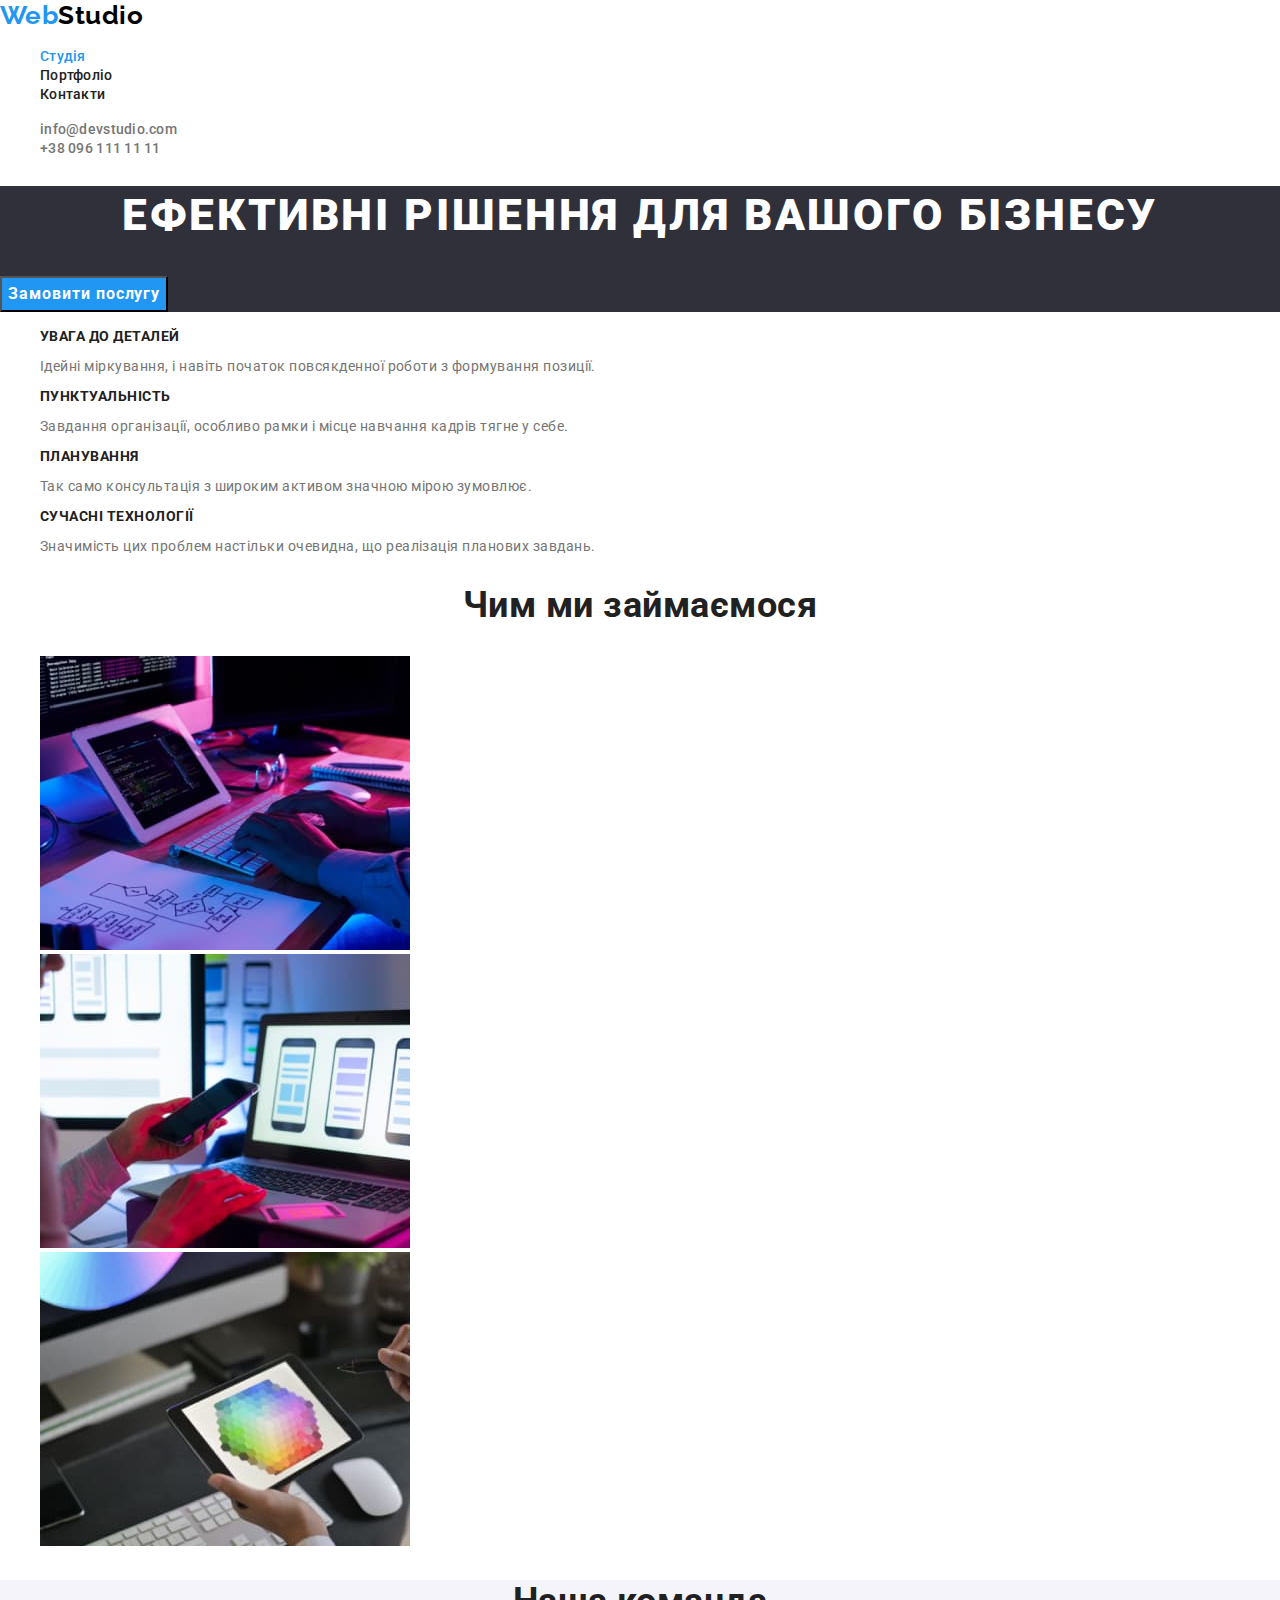
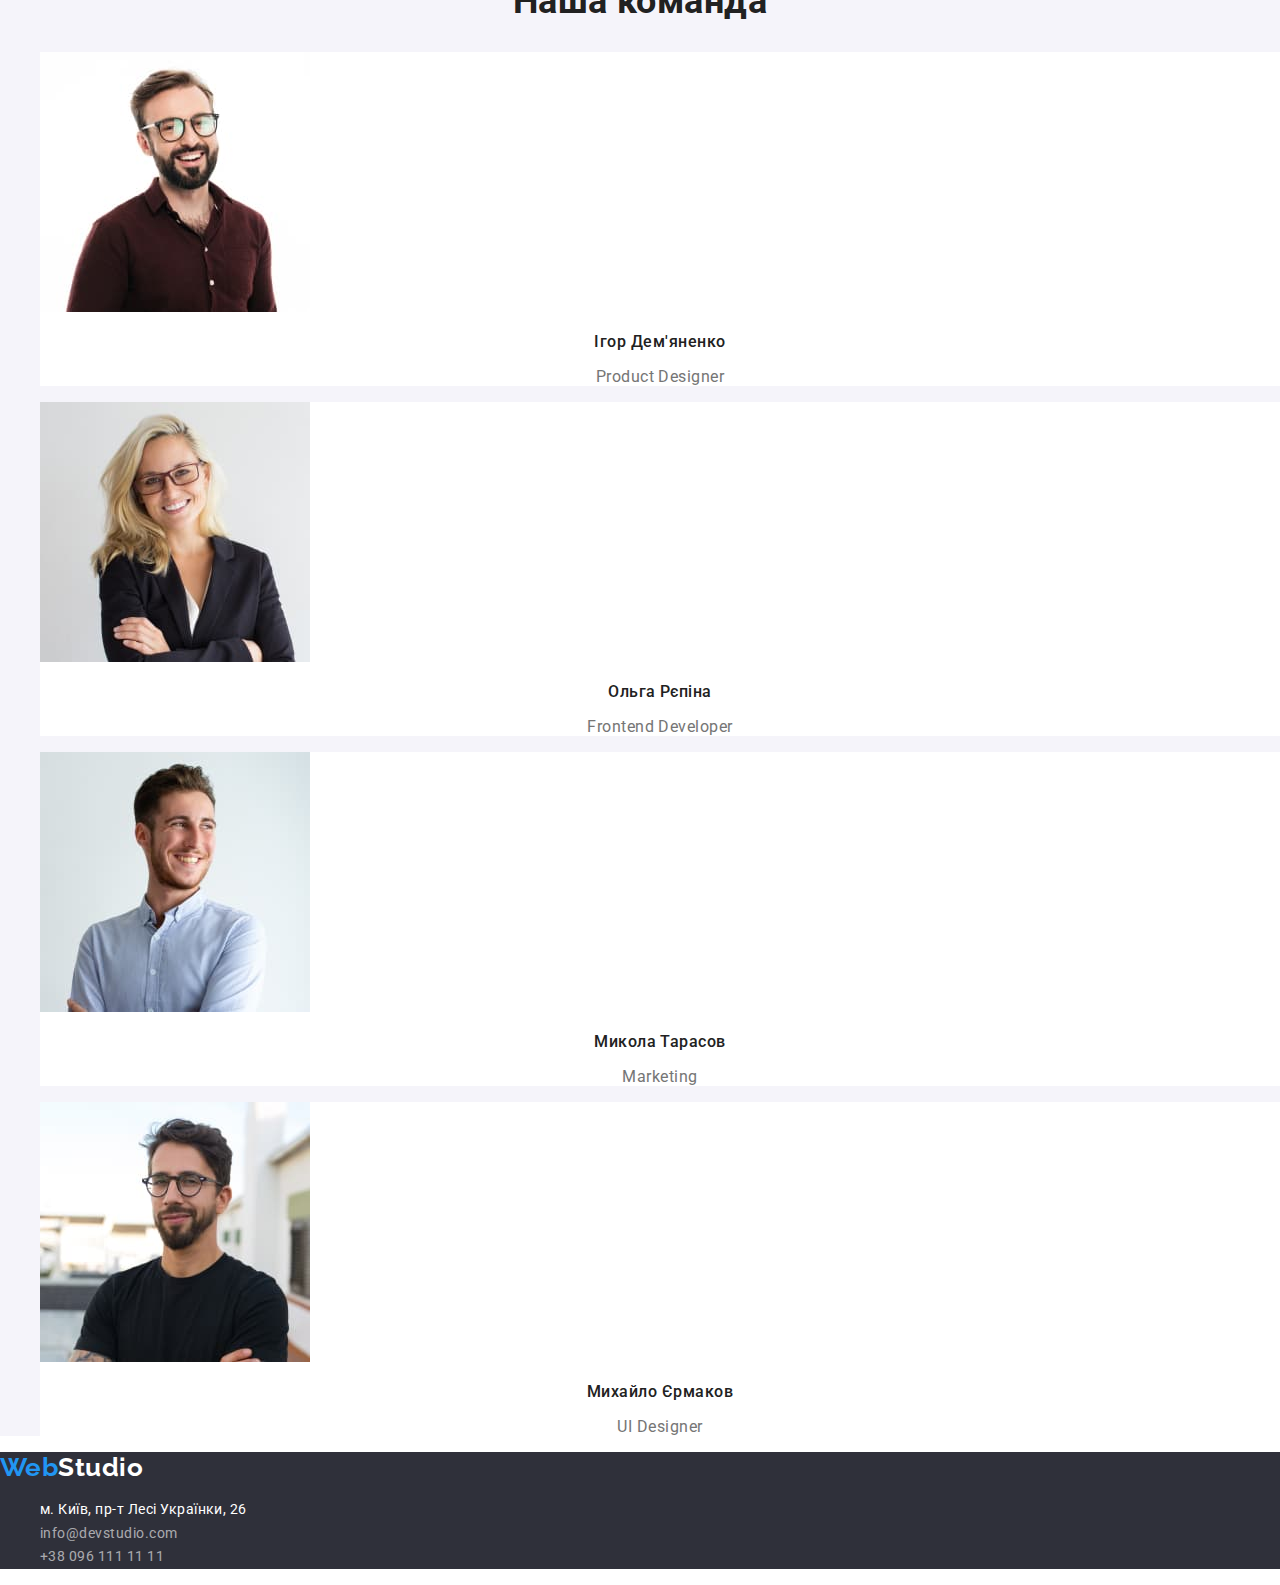
<file: index.html>
<!DOCTYPE html>

<html lang="uk">
  <head>
    <meta charset="UTF-8" />
    <meta http-equiv="X-UA-Compatible" content="IE=edge" />
    <meta name="viewport" content="width=device-width, initial-scale=1.0" />
    <title>Студія веб розробки WebStudio</title>
    <link rel="stylesheet" href="./css/style.css" />
    <link rel="preconnect" href="https://fonts.googleapis.com" />
    <link rel="preconnect" href="https://fonts.gstatic.com" crossorigin />
    <link
      href="https://fonts.googleapis.com/css2?family=Raleway:wght@700&family=Roboto:wght@400;500;700;900&display=swap"
      rel="stylesheet" />
  </head>

  <body class="page">
    <header class="header">
      <nav class="nav">
        <a class="logo link" href="./index.html" lang="en"><span class="logo-text-accent">Web</span><span class="logo-text-dark">Studio</span></a>
        <ul class="list">
          <li><a class="link header-link current" href="./index.html">Студія</a></li>
          <li><a class="link header-link" href="./portfolio.html">Портфоліо</a></li>
          <li><a class="link nav-link main-nav-link header-link" href="#">Контакти</a></li>
        </ul>
      </nav>
      <ul class="list">
        <li><a class="link header-link header-link-contacts" href="mailto:info@devstudio.com">info@devstudio.com</a></li>
        <li><a class="link header-link header-link-contacts" href="tel:+380961111111">+38 096 111 11 11</a></li>
      </ul>
    </header>
    <main>
      <!-- Hero block -->
      <section class="section hero">
        <h1 class="page-title">Ефективні рішення для вашого бізнесу</h1>
        <button class="btn main-btn" type="button">Замовити послугу</button>
      </section>

      <!-- Features -->
      <section class="section features">
        <h2 class="visually-hidden">Наші переваги</h2>
        <ul class="list">
          <li>
            <h3 class="feature-heading">Увага до деталей</h3>
            <p class="feature-text">
              Ідейні міркування, і навіть початок повсякденної роботи з
              формування позиції.
            </p>
          </li>
          <li>
            <h3 class="feature-heading">Пунктуальність</h3>
            <p class="feature-text">
              Завдання організації, особливо рамки і місце навчання кадрів тягне
              у себе.
            </p>
          </li>
          <li>
            <h3 class="feature-heading">Планування</h3>
            <p class="feature-text">
              Так само консультація з широким активом значною мірою зумовлює.
            </p>
          </li>
          <li>
            <h3 class="feature-heading">Сучасні технології</h3>
            <p class="feature-text">
              Значимість цих проблем настільки очевидна, що реалізація планових
              завдань.
            </p>
          </li>
        </ul>
      </section>

      <!-- Projects -->
      <section class="section projects">
        <h2 class="section-title">Чим ми займаємося</h2>
        <ul class="list">
          <li>
            <img
              src="./images/project-1.jpg"
              alt="Людина працює за комп'ютером"
              width="370"
              height="294" />
          </li>
          <li>
            <img
              src="./images/project-2.jpg"
              alt="Людина тримає мобільний телефон"
              width="370"
              height="294" />
          </li>
          <li>
            <img
              src="./images/project-3.jpg"
              alt="Людина тримає в руках планшет"
              width="370"
              height="294" />
          </li>
        </ul>
      </section>

      <!-- Team -->
      <section class="section team">
        <h2 class="section-title">Наша команда</h2>
        <ul class="list">
          <li class="team-card">
            <img
              src="./images/igor-demjanko-opt.jpg"
              alt="Фото Ігоря Дем'яненко"
              width="270"
              height="260" />
            <h3 class="team-heading">Ігор Дем'яненко</h3>
            <p class="team-desc" lang="en">Product Designer</p>
          </li>
          <li class="team-card">
            <img
              src="./images/olga-repina-opt.jpg"
              alt="Фото Ольги Рєпіної"
              width="270"
              height="260" />
            <h3 class="team-heading">Ольга Рєпіна</h3>
            <p class="team-desc" lang="en">Frontend Developer</p>
          </li>
          <li class="team-card">
            <img
              src="./images/mykola-tarasov-opt.jpg"
              alt="Фото Микола Тарасов"
              width="270"
              height="260" />
            <h3 class="team-heading">Микола Тарасов</h3>
            <p class="team-desc" lang="en">Marketing</p>
          </li>
          <li class="team-card">
            <img
              src="./images/myhajlo-yermakov-opt.jpg"
              alt="Фото Михайло Єрмаков"
              width="270"
              height="260" />
            <h3 class="team-heading">Михайло Єрмаков</h3>
            <p class="team-desc" lang="en">UI Designer</p>
          </li>
        </ul>
      </section>
    </main>

    <footer class="footer">
      <a class="link logo" href="./index.html" lang="en"><span class="logo-text-accent">Web</span><span class="logo-text-contrast">Studio</span></a>
      <address class="footer-address">
        <ul class="list">
          <li>
            <a class="link footer-link map-link"
              href="https://goo.gl/maps/CPtrU1FHBa2aNyZL9"
              target="_blank"
              rel="noopener noreferrer nofollow"
              >м. Київ, пр-т Лесі Українки, 26</a
            >
          </li>
          <li><a class="link footer-link footer-link-contacts" href="mailto:info@devstudio.com">info@devstudio.com</a></li>
          <li><a class="link footer-link footer-link-contacts" href="tel:+380961111111">+38 096 111 11 11</a></li>
        </ul>
      </address>
    </footer>
  </body>
</html>
</file>
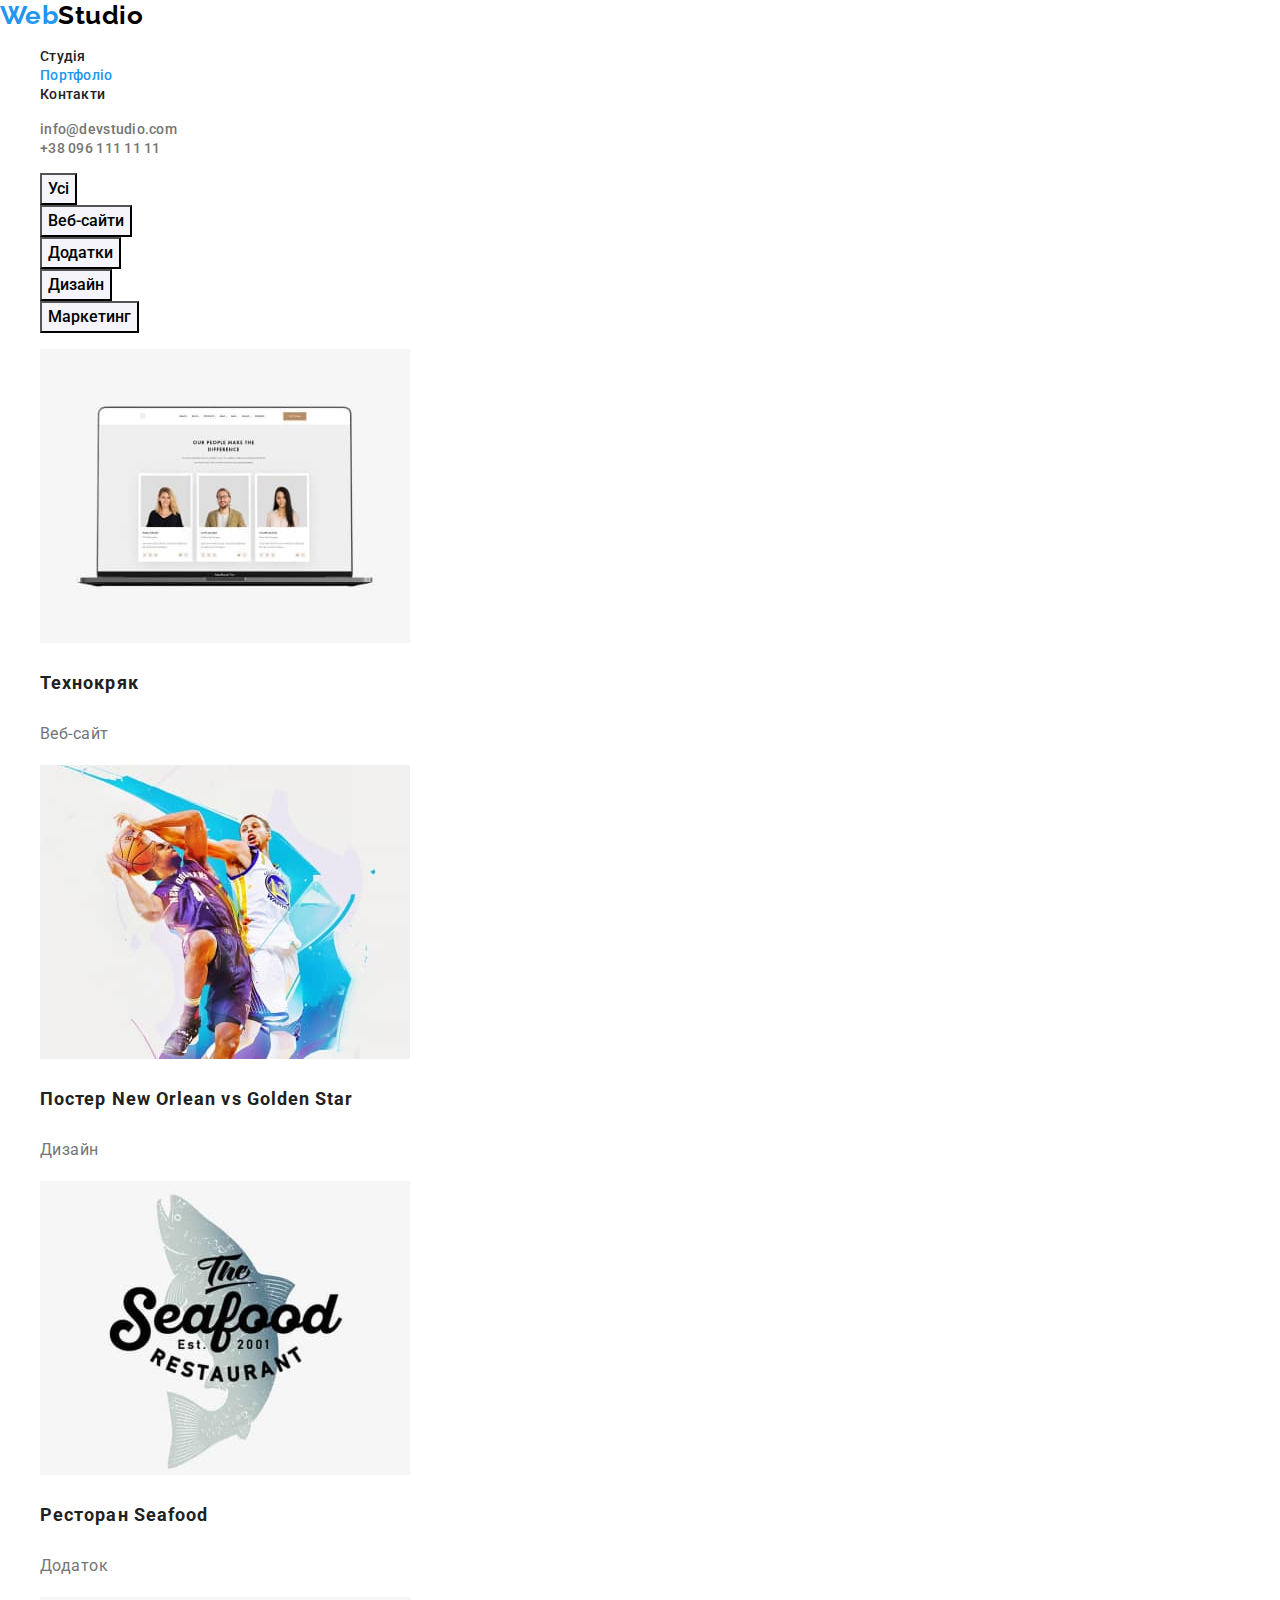
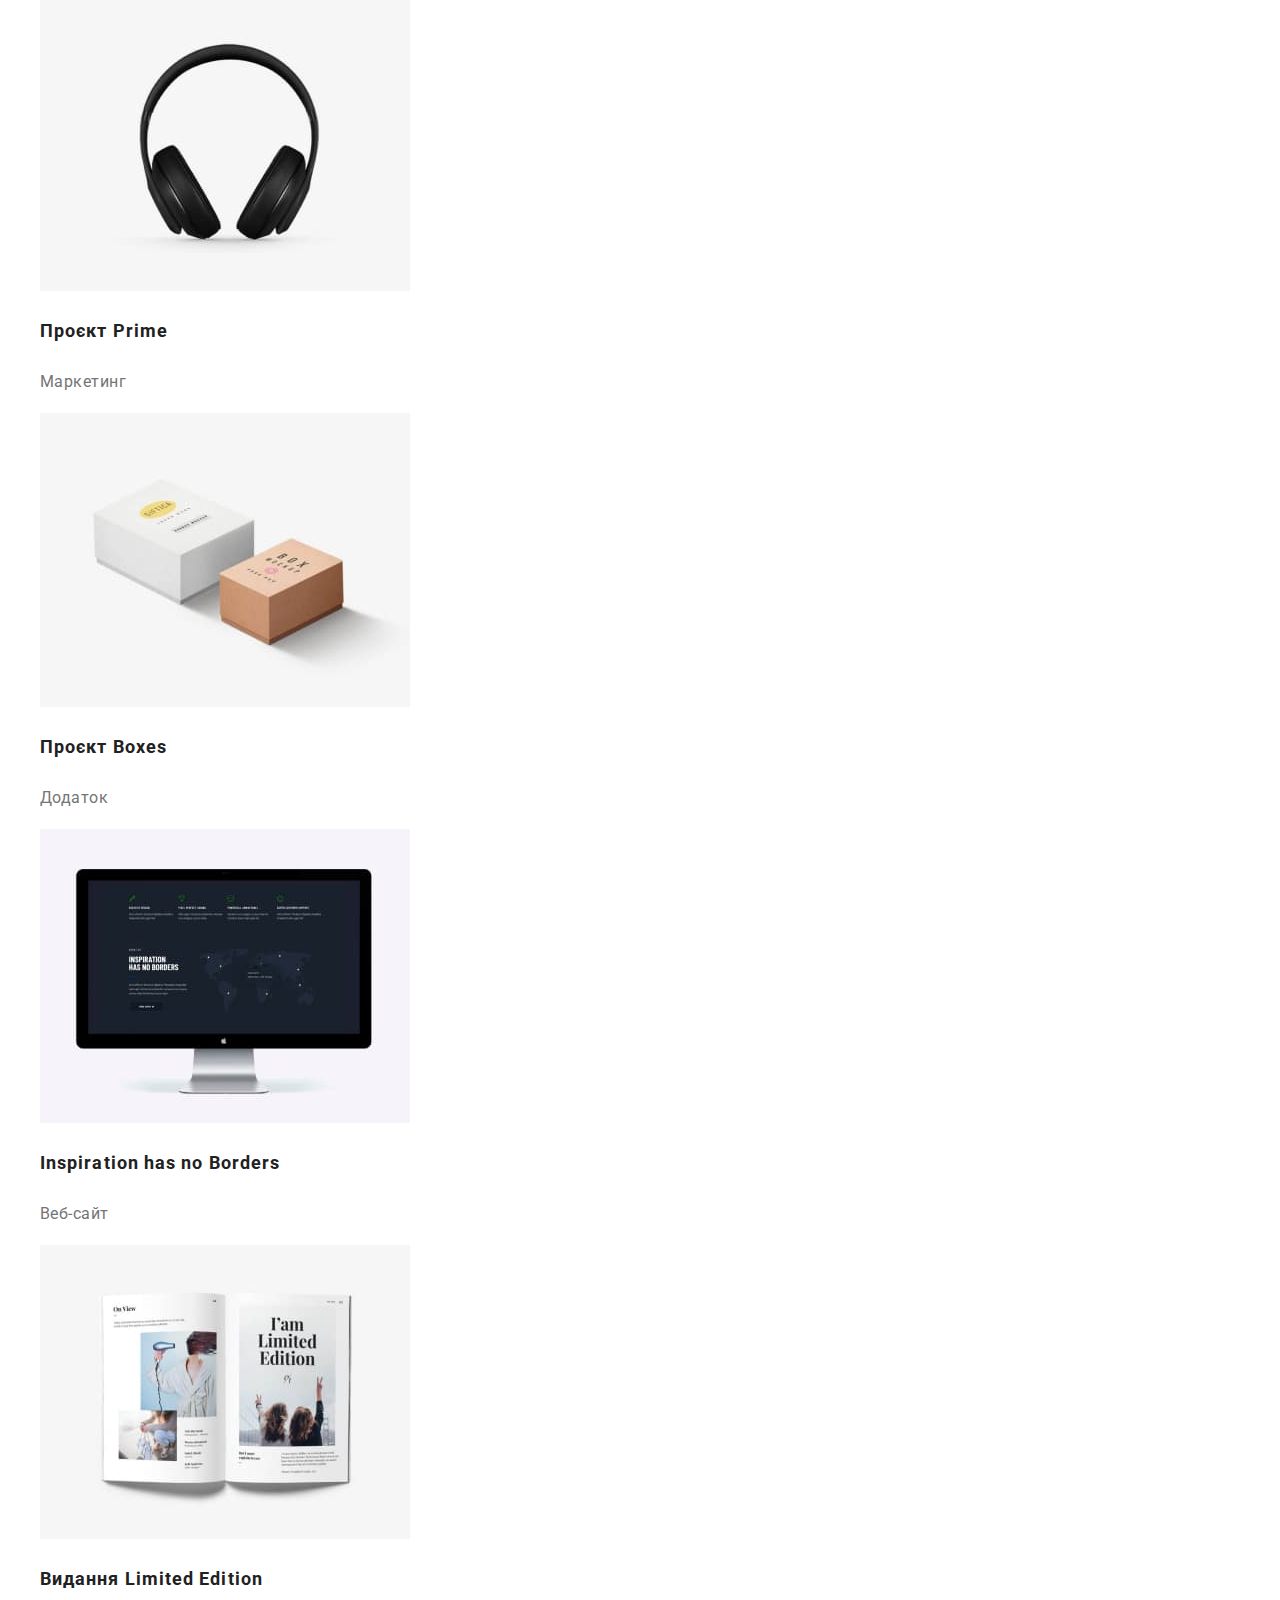
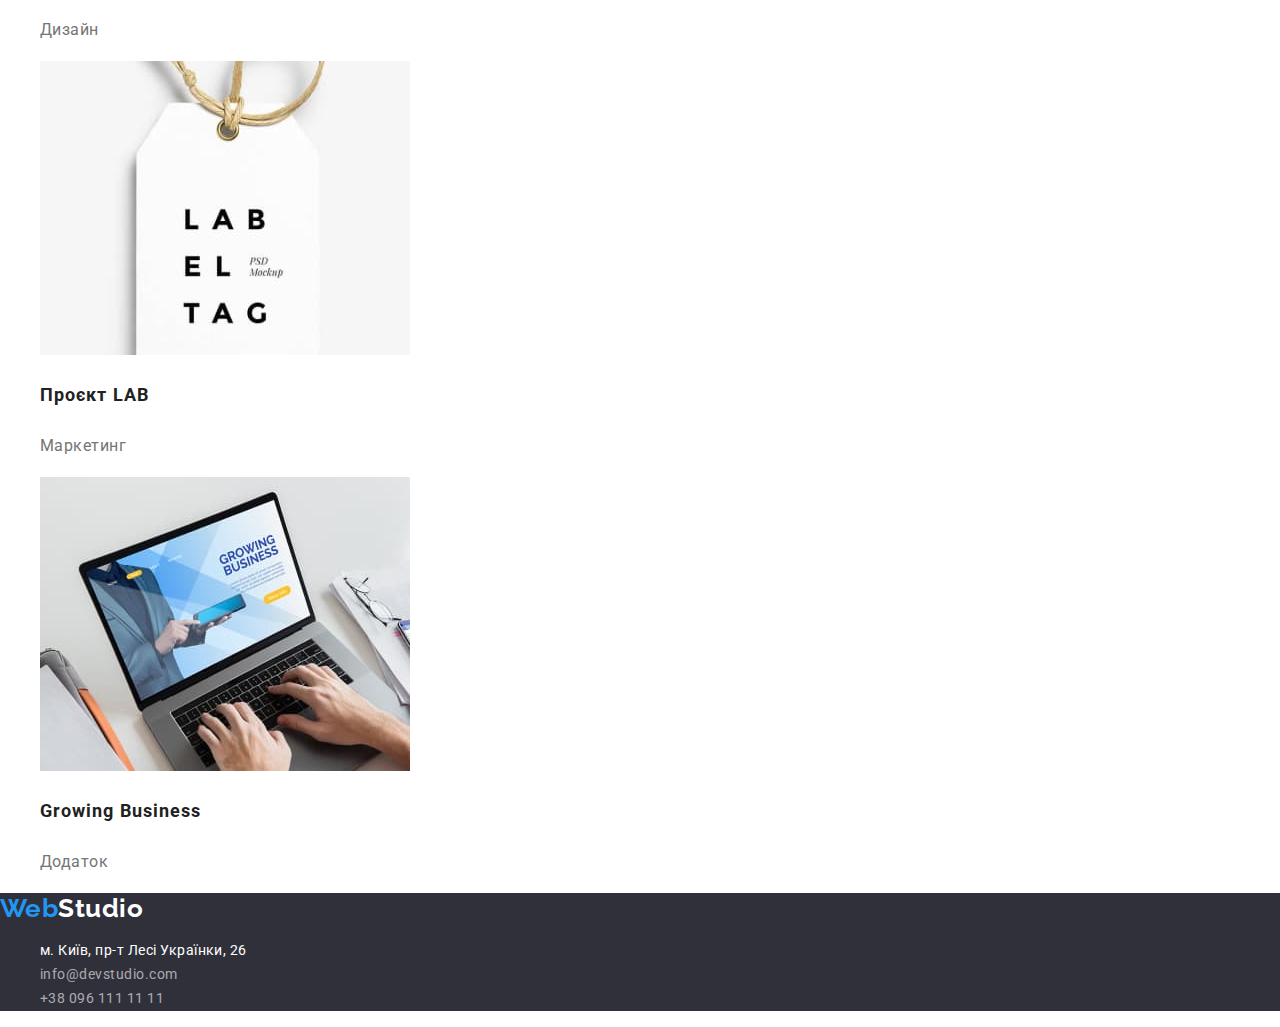
<file: portfolio.html>
<!DOCTYPE html>
<html lang="uk">
  <head>
    <meta charset="UTF-8" />
    <meta http-equiv="X-UA-Compatible" content="IE=edge" />
    <meta name="viewport" content="width=device-width, initial-scale=1.0" />
    <title>Портфоліо</title>
    <link rel="stylesheet" href="./css/style.css" />
    <link rel="preconnect" href="https://fonts.googleapis.com" />
    <link rel="preconnect" href="https://fonts.gstatic.com" crossorigin />
    <link
      href="https://fonts.googleapis.com/css2?family=Raleway:wght@700&family=Roboto:wght@400;500;700;900&display=swap"
      rel="stylesheet" />
  </head>

  <body class="page">
    <header class="header">
      <nav class="nav">
        <a class="logo link" href="./index.html" lang="en"><span class="logo-text-accent">Web</span><span class="logo-text-dark">Studio</span></a>
        <ul class="list">
          <li><a class="link header-link" href="./index.html">Студія</a></li>
          <li><a class="link header-link current" href="./portfolio.html">Портфоліо</a></li>
          <li><a class="link nav-link main-nav-link header-link" href="#">Контакти</a></li>
        </ul>
      </nav>
      <ul class="list">
        <li><a class="link header-link header-link-contacts" href="mailto:info@devstudio.com">info@devstudio.com</a></li>
        <li><a class="link header-link header-link-contacts" href="tel:+380961111111">+38 096 111 11 11</a></li>
      </ul>
    </header>

    <main>
      <section class="section projects">
        <h2 class="visually-hidden">Наші проєкти</h2>
        <ul class="list filters">
          <li class="filter"><button class="btn btn-filter" type="button">Усі</button></li>
          <li class="filter"><button class="btn btn-filter" type="button">Веб-сайти</button></li>
          <li class="filter"><button class="btn btn-filter" type="button">Додатки</button></li>
          <li class="filter"><button class="btn btn-filter" type="button">Дизайн</button></li>
          <li class="filter"><button class="btn btn-filter" type="button">Маркетинг</button></li>
        </ul>
        <ul class="list">
          <li>
            <a class="link" href="#">
              <img
                src="./images/portfolio/project-website-tehnokrjak-compress.jpg"
                alt="Ноутбук з зображенням команди на екрані"
                width="370"
                height="294" />
              <h3 class="project-heading">Технокряк</h3>
              <p class="project-desc">Веб-сайт</p>
            </a>
          </li>
          <li>
            <a class="link" href="#">
              <img
                src="./images/portfolio/project-poster-compress.jpg"
                alt=""
                width="370"
                height="294" />
              <h3 class="project-heading">Постер New Orlean vs Golden Star</h3>
              <p class="project-desc">Дизайн</p>
            </a>
          </li>
          <li>
            <a class="link" href="#">
              <img
                src="./images/portfolio/project-restaurant-seafood-compress.jpg"
                alt=""
                width="370"
                height="294" />
              <h3 class="project-heading">Ресторан Seafood</h3>
              <p class="project-desc">Додаток</p>
            </a>
          </li>
          <li>
            <a class="link" href="#">
              <img
                src="./images/portfolio/project-prime-compress.jpg"
                alt=""
                width="370"
                height="294" />
              <h3 class="project-heading">Проєкт Prime</h3>
              <p class="project-desc">Маркетинг</p>
            </a>
          </li>
          <li>
            <a class="link" href="#">
              <img
                src="./images/portfolio/project-boxes-compress.jpg"
                alt=""
                width="370"
                height="294" />
              <h3 class="project-heading">Проєкт Boxes</h3>
              <p class="project-desc">Додаток</p>
            </a>
          </li>
          <li>
            <a class="link" href="#">
              <img
                src="./images/portfolio/project-6-compress.jpg"
                alt=""
                width="370"
                height="294" />
              <h3 class="project-heading" lang="en">
                Inspiration has no Borders
              </h3>
              <p class="project-desc">Веб-сайт</p>
            </a>
          </li>
          <li>
            <a class="link" href="#">
              <img
                src="./images/portfolio/project-limited-edition-compress.jpg"
                alt=""
                width="370"
                height="294" />
              <h3 class="project-heading">Видання Limited Edition</h3>
              <p class="project-desc">Дизайн</p>
            </a>
          </li>
          <li>
            <a class="link" href="#">
              <img
                src="./images/portfolio/project-lab-compress.jpg"
                alt=""
                width="370"
                height="294" />
              <h3 class="project-heading">Проєкт LAB</h3>
              <p class="project-desc">Маркетинг</p>
            </a>
          </li>
          <li>
            <a class="link" href="#">
              <img
                src="./images/portfolio/project-9-compress.jpg"
                alt=""
                width="370"
                height="294" />
              <h3 class="project-heading" lang="en">Growing Business</h3>
              <p class="project-desc">Додаток</p>
            </a>
          </li>
        </ul>
      </section>
    </main>

    <footer class="footer">
      <a class="link logo" href="./index.html" lang="en"><span class="logo-text-accent">Web</span><span class="logo-text-contrast">Studio</span></a>
      <address class="footer-address">
        <ul class="list">
          <li>
            <a class="link footer-link map-link"
              href="https://goo.gl/maps/CPtrU1FHBa2aNyZL9"
              target="_blank"
              rel="noopener noreferrer nofollow"
              >м. Київ, пр-т Лесі Українки, 26</a
            >
          </li>
          <li><a class="link footer-link footer-link-contacts" href="mailto:info@devstudio.com">info@devstudio.com</a></li>
          <li><a class="link footer-link footer-link-contacts" href="tel:+380961111111">+38 096 111 11 11</a></li>
        </ul>
      </address>
    </footer>
  </body>
</html>
</file>
<file: css/style.css>
/* css var */
:root {
  --color-white: #fff;
  --color-black: #000;

  --color-brand-1: #2196f3;
  --color-brand-2: var(--color-black);

  --color-font-1: #212121;
  --color-font-2: #757575;
  --color-font-3-c: var(--color-white);
  --color-font-4-t: rgba(255, 255, 255, 0.6);

  --color-site-1: #2f303a;
  --color-site-2: #f5f4fa;
  --color-site-3: #eee;
}

.visually-hidden:not(:focus):not(:active) {
  position: absolute;

  width: 1px;
  height: 1px;
  margin: -1px;
  border: 0;
  padding: 0;

  white-space: nowrap;

  clip-path: inset(100%);
  clip: rect(0 0 0 0);
  overflow: hidden;
}

.page {
  font-family: 'Roboto', sans-serif;
  letter-spacing: 0.03em;

  color: var(--color-font-1);
  margin: 0;
}

.link {
  text-decoration: none;
  color: inherit;
}
.current {
  color: var(--color-brand-1);
}

.list {
  list-style-type: none;
}

/* ---Btn--- */
.btn {
  font-family: inherit;
  cursor: pointer;
}
.main-btn {
  font-weight: 700;
  font-size: 16px;
  line-height: 1.88;
  text-align: center;
  letter-spacing: 0.06em;

  background-color: var(--color-brand-1);
  color: var(--color-font-3-c);
}

/* -Logo- */
.logo {
  font-family: 'Raleway', sans-serif;
  font-weight: 700;
  font-size: 26px;
}
.logo-text-accent {
  color: var(--color-brand-1);
}
.logo-text-dark {
  color: var(--color-brand-2);
}
.logo-text-contrast {
  color: var(--color-font-3-c);
}

/* ---Header--- */

.header-link {
  font-weight: 500;
  font-size: 14px;
  letter-spacing: 0.02em;
}

.header-link:focus,
.header-link:hover,
.footer-link:focus,
.footer-link:hover {
  color: var(--color-brand-1);
}

.header-link-contacts {
  color: var(--color-font-2);
}

/* ---Main--- */
.section-title {
  font-weight: 700;
  font-size: 36px;
  line-height: 1.17;
  text-align: center;
}

/* -Hero- */
.section.hero {
  background-color: var(--color-site-1);
}
.page-title {
  font-weight: 900;
  font-size: 44px;
  line-height: 1.36;
  text-align: center;
  letter-spacing: 0.06em;
  text-transform: uppercase;

  color: var(--color-font-3-c);
}

/* -Features */
.feature-heading {
  font-weight: 700;
  font-size: 14px;
  text-transform: uppercase;
}
.feature-text {
  font-size: 14px;

  color: var(--color-font-2);
}

/* -Team- */
.section.team {
  background-color: var(--color-site-2);
}
.team-card {
  background-color: var(--color-white);
}
.team-heading {
  font-weight: 500;
  font-size: 16px;
  text-align: center;
}
.team-desc {
  font-size: 16px;
  text-align: center;

  color: var(--color-font-2);
}

/* ---Footer--- */
.footer {
  background-color: var(--color-site-1);
}
.footer-address {
  font-style: normal;
}

.footer-link {
  font-size: 14px;
  line-height: 1.71;
}
.map-link {
  color: var(--color-font-3-c);
}
.footer-link-contacts {
  color: var(--color-font-4-t);
}

/* ----Protfolio page---- */
.btn-filter {
  font-weight: 500;
  font-size: 16px;
  line-height: 1.62;
  text-align: center;

  background-color: var(--color-site-2);
}

.btn-filter:focus,
.btn-filter:hover {
  background-color: var(--color-brand-1);
  color: var(--color-font-3-c);
}

.project-heading {
  font-weight: 700;
font-size: 18px;
line-height: 2;
letter-spacing: 0.06em;
}
.project-desc {
  font-size: 16px;
  line-height: 1.88;

  color: var(--color-font-2);
}
</file>
